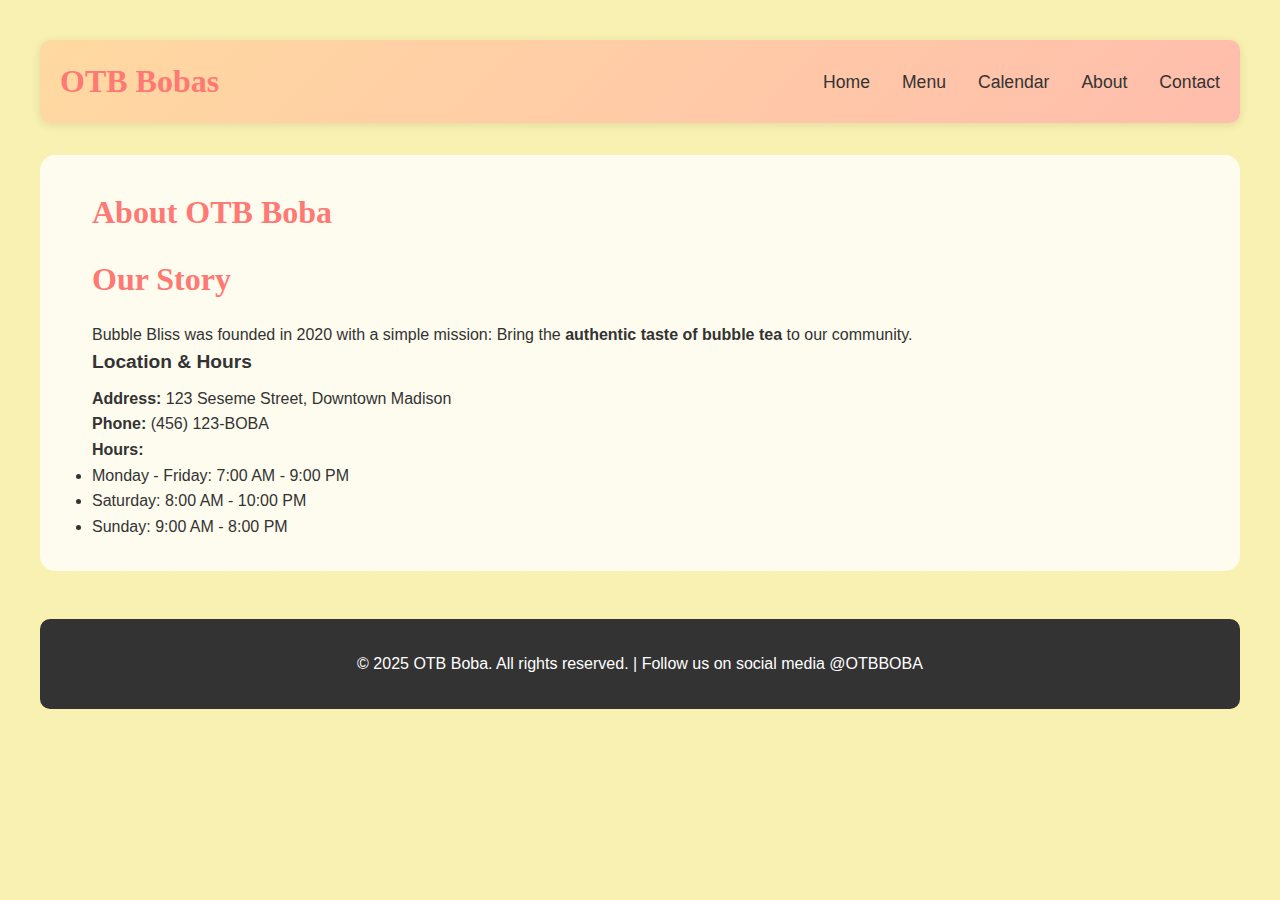
<file: about.html>
<!DOCTYPE html>
<html lang="en">
<head>
    <meta charset="UTF-8">
    <meta name="viewport" content="width=device-width, initial-scale=1.0">
    <title>About Us - OTB Boba</title>
    <link rel="stylesheet" href="styles.css">
</head>
<body>
    <header>
        <nav class="container">
            <div class="logo">OTB Bobas</div>
            <ul class="nav-links">
                <li><a href="index.html">Home</a></li>
                <li><a href="menu.html">Menu</a></li>
                <li><a href="calendar.html">Calendar</a></li>
                <li><a href="about.html">About</a></li>
                <li><a href="contact.html">Contact</a></li>
            </ul>
        </nav>
    </header>

    <main>
        <section class="content-section">
            <div class="container">
                <h1>About OTB Boba</h1>
                
                <div class="about-content">
                    <h2>Our Story</h2>
                    <p>Bubble Bliss was founded in 2020 with a simple mission: Bring the <strong>authentic taste of bubble tea</strong> to our community.</p>
           
                    <h3>Location & Hours</h3>
                    <p><strong>Address:</strong> 123 Seseme Street, Downtown Madison</p>
                    <p><strong>Phone:</strong> (456) 123-BOBA</p>
                    <p><strong>Hours:</strong></p>
                    <ul class="hours-list">
                        <li>Monday - Friday: 7:00 AM - 9:00 PM</li>
                        <li>Saturday: 8:00 AM - 10:00 PM</li>
                        <li>Sunday: 9:00 AM - 8:00 PM</li>
                    </ul>
                  
                </div>
                
               </div>
                </div>
            </div>
        </section>
    </main>

    <footer>
        <div class="container">
            <p>&copy; 2025 OTB Boba. All rights reserved. | Follow us on social media @OTBBOBA</p>
        </div>
    </footer>
</body>
</html>
</file>
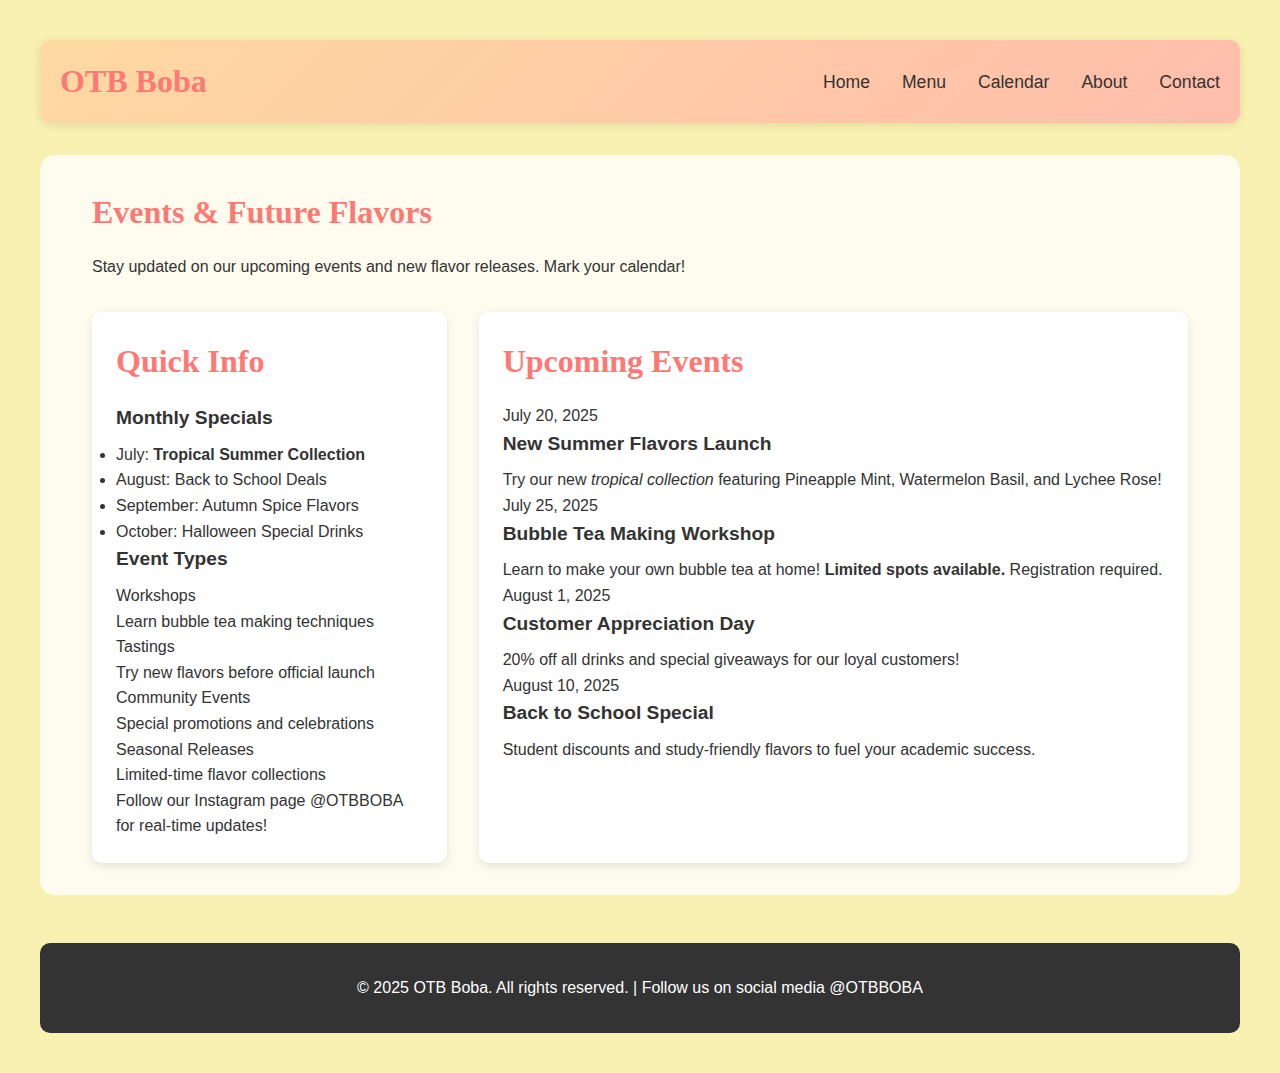
<file: calendar.html>
<!DOCTYPE html>
<html lang="en">
<head>
    <meta charset="UTF-8">
    <meta name="viewport" content="width=device-width, initial-scale=1.0">
    <title>Events Calendar - OTB Boba</title>
    <link rel="stylesheet" href="styles.css">
</head>
<body>
    <header>
        <nav class="container">
            <div class="logo">OTB Boba</div>
            <ul class="nav-links">
                <li><a href="index.html">Home</a></li>
                <li><a href="menu.html">Menu</a></li>
                <li><a href="calendar.html">Calendar</a></li>
                <li><a href="about.html">About</a></li>
                <li><a href="contact.html">Contact</a></li>
            </ul>
        </nav>
    </header>

    <main>
        <section class="content-section">
            <div class="container">
                <h1>Events & Future Flavors</h1>
                <p>Stay updated on our upcoming events and new flavor releases. Mark your calendar!</p>
        
                <div class="calendar-layout">
                    <div class="calendar-sidebar">
                        <h2>Quick Info</h2>
                        
                        <h3>Monthly Specials</h3>
                        <ul class="monthly-specials">
                            <li>July: <strong>Tropical Summer Collection</strong></li>
                            <li>August: Back to School Deals</li>
                            <li>September: Autumn Spice Flavors</li>
                            <li>October: Halloween Special Drinks</li>
                        </ul>
                        
                        <h3>Event Types</h3>
                        <dl class="event-types">
                            <dt>Workshops</dt>
                            <dd>Learn bubble tea making techniques</dd>
                            
                            <dt>Tastings</dt>
                            <dd>Try new flavors before official launch</dd>
                            
                            <dt>Community Events</dt>
                            <dd>Special promotions and celebrations</dd>
                            
                            <dt>Seasonal Releases</dt>
                            <dd>Limited-time flavor collections</dd>
                        </dl>
                        
                        <p>Follow our Instagram page @OTBBOBA for real-time updates!</p>
                    </div>
                    
                    <div class="calendar-main">
                        <h2>Upcoming Events</h2>
                        
                        <div class="event-card">
                            <div class="event-date">July 20, 2025</div>
                            <h3>New Summer Flavors Launch</h3>
                            <p>Try our new <em>tropical collection</em> featuring Pineapple Mint, Watermelon Basil, and Lychee Rose!</p>
                        </div>
                        
                        <div class="event-card">
                            <div class="event-date">July 25, 2025</div>
                            <h3>Bubble Tea Making Workshop</h3>
                            <p>Learn to make your own bubble tea at home! <strong>Limited spots available.</strong> Registration required.</p>
                        </div>
                        
                        <div class="event-card">
                            <div class="event-date">August 1, 2025</div>
                            <h3>Customer Appreciation Day</h3>
                            <p>20% off all drinks and special giveaways for our loyal customers!</p>
                        </div>
                        
                        <div class="event-card">
                            <div class="event-date">August 10, 2025</div>
                            <h3>Back to School Special</h3>
                            <p>Student discounts and study-friendly flavors to fuel your academic success.</p>
                        </div>
                        
                  
                    </div>
                </div>
            </div>
        </section>
    </main>

    <footer>
        <div class="container">
            <p>&copy; 2025 OTB Boba. All rights reserved. | Follow us on social media @OTBBOBA</p>
        </div>
    </footer>
</body>
</html>
</file>
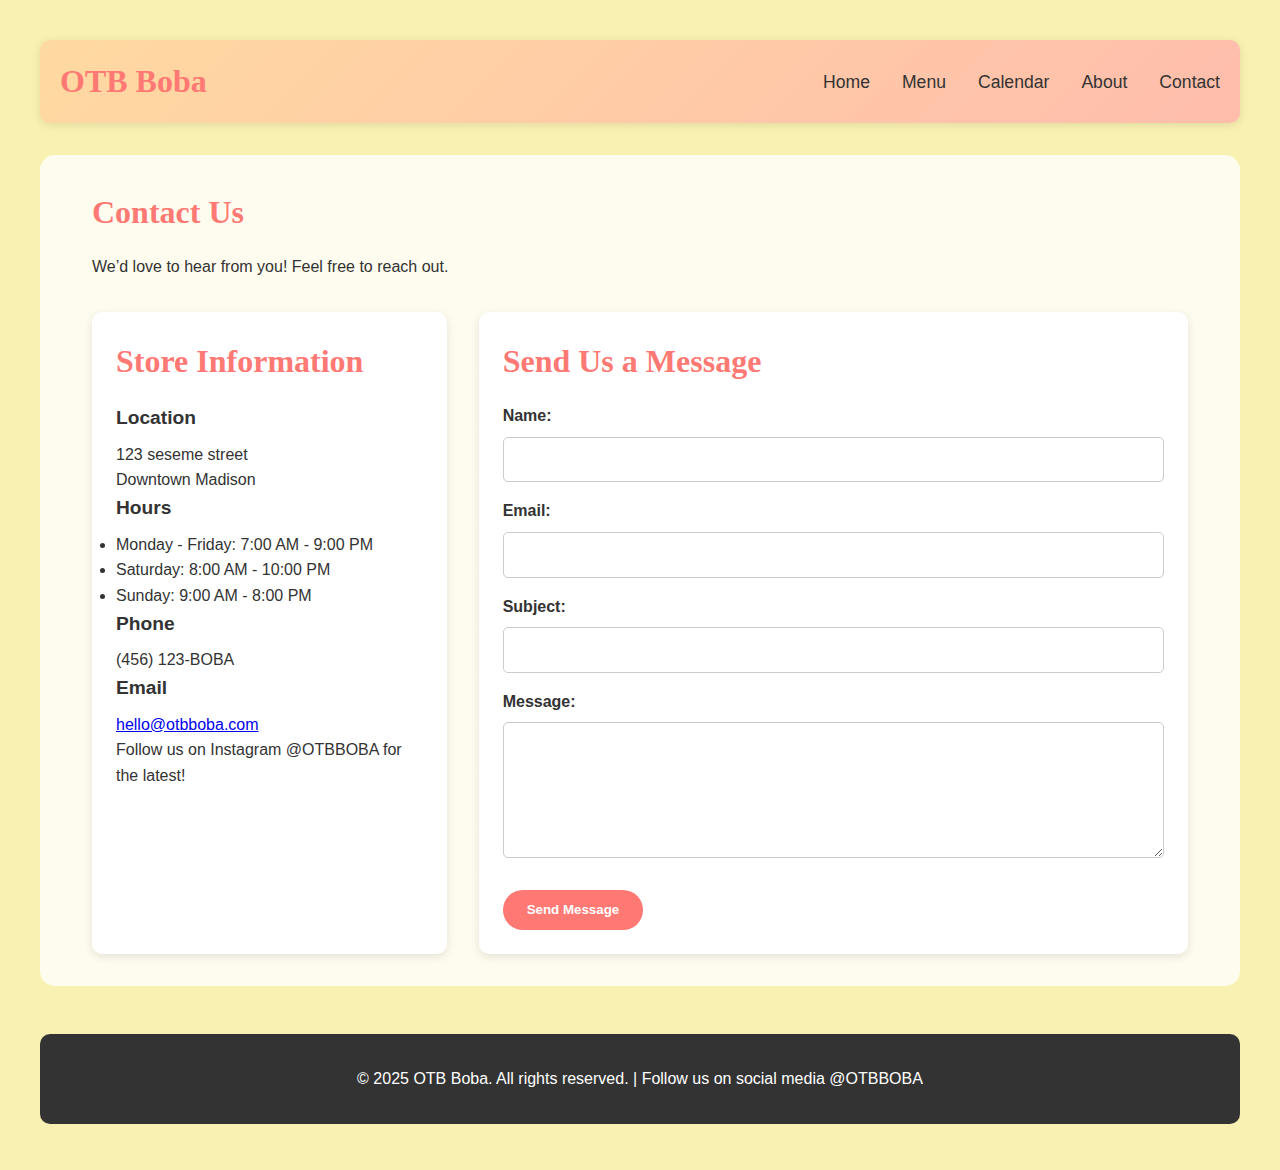
<file: contact.html>
<!DOCTYPE html>
<html lang="en">
<head>
    <meta charset="UTF-8">
    <meta name="viewport" content="width=device-width, initial-scale=1.0">
    <title>Contact Us - OTB Boba</title>
    <link rel="stylesheet" href="styles.css">
</head>
<body>
    <header>
        <nav class="container">
            <div class="logo">OTB Boba</div>
            <ul class="nav-links">
                <li><a href="index.html">Home</a></li>
                <li><a href="menu.html">Menu</a></li>
                <li><a href="calendar.html">Calendar</a></li>
                <li><a href="about.html">About</a></li>
                <li><a href="contact.html" class="active">Contact</a></li>
            </ul>
        </nav>
    </header>

    <main>
        <section class="content-section">
            <div class="container">
                <h1>Contact Us</h1>
                <p>We’d love to hear from you! Feel free to reach out.</p>

                <div class="calendar-layout">
                    <div class="calendar-sidebar">
                        <h2>Store Information</h2>

                        <h3>Location</h3>
                        <p>123 seseme street<br>Downtown Madison</p>

                        <h3>Hours</h3>
                        <ul>
                           <li>Monday - Friday: 7:00 AM - 9:00 PM</li>
                           <li>Saturday: 8:00 AM - 10:00 PM</li>
                           <li>Sunday: 9:00 AM - 8:00 PM</li>
                        </ul>

                        <h3>Phone</h3>
                        <p>(456) 123-BOBA</p>

                        <h3>Email</h3>
                        <p><a href="mailto:hello@otbboba.com">hello@otbboba.com</a></p>

                        <p>Follow us on Instagram @OTBBOBA for the latest!</p>
                    </div>

                    <div class="calendar-main">
                        <h2>Send Us a Message</h2>
                        <form action="mailto:hello@otbboba.com" method="POST" enctype="text/plain">
                            <label for="name">Name:</label>
                            <input type="text" id="name" name="name" required>

                            <label for="email">Email:</label>
                            <input type="email" id="email" name="email" required>

                            <label for="subject">Subject:</label>
                            <input type="text" id="subject" name="subject">

                            <label for="message">Message:</label>
                            <textarea id="message" name="message" rows="6" required></textarea>

                            <button type="submit">Send Message</button>
                        </form>
                    </div>
                </div>
            </div>
        </section>
    </main>

    <footer>
        <div class="container">
            <p>&copy; 2025 OTB Boba. All rights reserved. | Follow us on social media @OTBBOBA</p>
        </div>
    </footer>
</body>
</html>
</file>
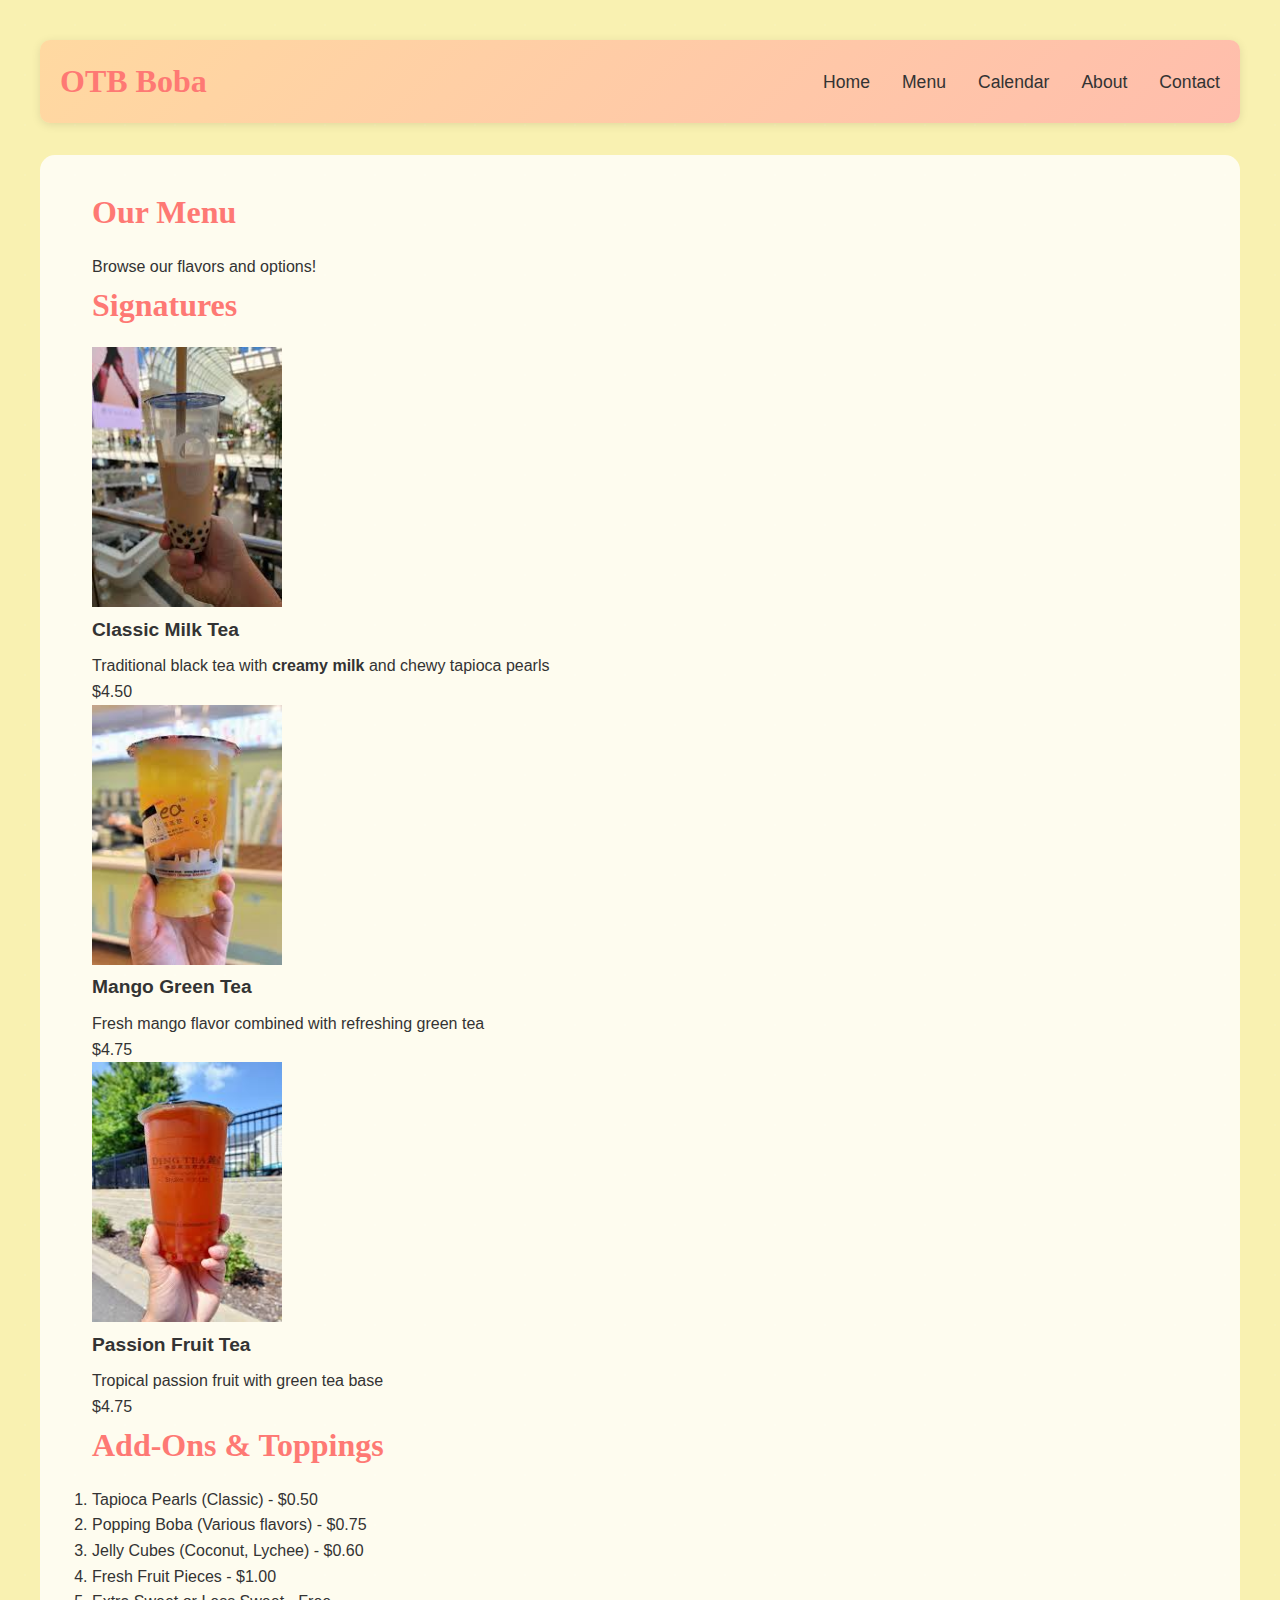
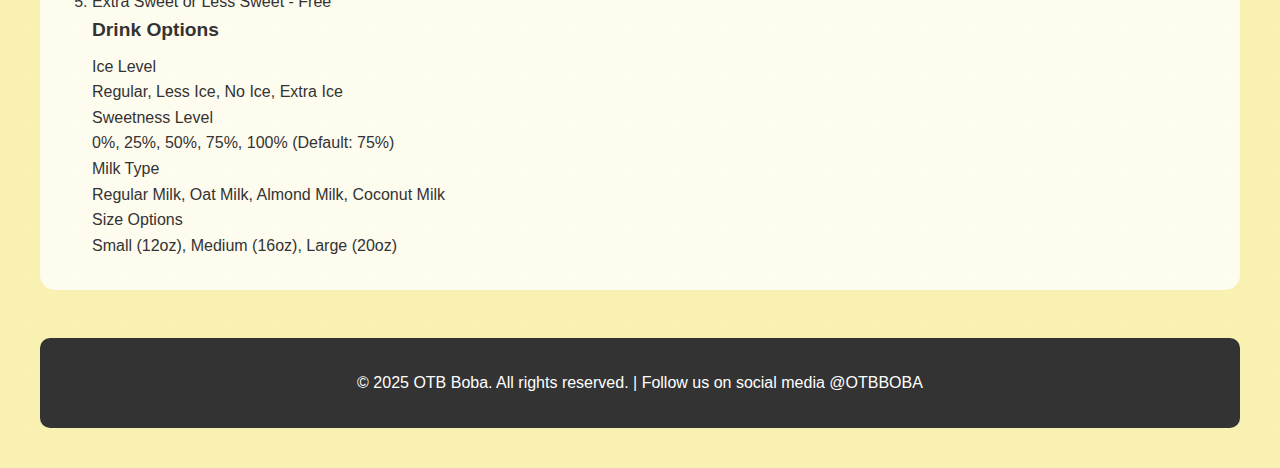
<file: menu.html>
<!DOCTYPE html>
<html lang="en">
<head>
    <meta charset="UTF-8">
    <meta name="viewport" content="width=device-width, initial-scale=1.0">
    <title>Menu - OTB Boba Tea Shop</title>
    <link rel="stylesheet" href="styles.css">
</head>
<body>
    <header>
        <nav class="container">
            <div class="logo">OTB Boba</div>
            <ul class="nav-links">
                <li><a href="index.html">Home</a></li>
                <li><a href="menu.html">Menu</a></li>
                <li><a href="calendar.html">Calendar</a></li>
                <li><a href="about.html">About</a></li>
                <li><a href="contact.html">Contact</a></li>
            </ul>
        </nav>
    </header>

    <main>
        <section class="content-section">
            <div class="container">
                <h1>Our Menu</h1>
                <p>Browse our flavors and options!</p>
                
                <h2>Signatures</h2>
                <div class="menu-grid">
                    <div class="menu-item">
                        <img src="images_boba/classicboba.jpeg" alt="Classic Bubble tea drink with tapioca pearls" class="hero-image" width="190" height="260">
                        <h3>Classic Milk Tea</h3>
                        <p>Traditional black tea with <strong>creamy milk</strong> and chewy tapioca pearls</p>
                        <p class="price">$4.50</p>
                    </div>
                    <div class="menu-item">
                        <img src="images_boba/mangoboba.jpeg" alt="Mango tea drink with coconut jellies" class="hero-image" width="190" height="260">
                        <h3>Mango Green Tea</h3>
                        <p>Fresh mango flavor combined with refreshing green tea</p>
                        <p class="price">$4.75</p>
                    </div>
                    <div class="menu-item">
                        <img src="images_boba/passionfruitboba.jpeg" alt="Passion fruit tea drink with tapioca pearls" class="hero-image" width="190" height="260">
                        <h3>Passion Fruit Tea</h3>
                        <p>Tropical passion fruit with green tea base</p>
                        <p class="price">$4.75</p>
                    </div>
                </div>

                <h2>Add-Ons & Toppings</h2>
                <ol class="add-ons-list">
                    <li>Tapioca Pearls (Classic) - $0.50</li>
                    <li>Popping Boba (Various flavors) - $0.75</li>
                    <li>Jelly Cubes (Coconut, Lychee) - $0.60</li>
                    <li>Fresh Fruit Pieces - $1.00</li>
                    <li>Extra Sweet or Less Sweet - Free</li>
                </ol>

                <h3>Drink Options</h3>
                <dl class="customization-options">
                    <dt>Ice Level</dt>
                    <dd>Regular, Less Ice, No Ice, Extra Ice</dd>
                    
                    <dt>Sweetness Level</dt>
                    <dd>0%, 25%, 50%, 75%, 100% (Default: 75%)</dd>
                    
                    <dt>Milk Type</dt>
                    <dd>Regular Milk, Oat Milk, Almond Milk, Coconut Milk</dd>
                    
                    <dt>Size Options</dt>
                    <dd>Small (12oz), Medium (16oz), Large (20oz)</dd>
                </dl>

           
            </div>
        </section>
    </main>

    <footer>
        <div class="container">
            <p>&copy; 2025 OTB Boba. All rights reserved. | Follow us on social media @OTBBOBA</p>
        </div>
    </footer>
</body>
</html>
</file>
<file: styles.css>
* {
    margin: 0;
    padding: 0;
    box-sizing: border-box;
}

/*body*/
body {
    font-family: Helvetica, Arial, sans-serif;
    line-height: 1.6;
    color: #333;
    background-color: #F9F1B1;
    background-image: url('data:image/svg+xml,<svg xmlns="http://www.w3.org/2000/svg" viewBox="0 0 100 100"><circle cx="50" cy="50" r="2" fill="rgba(255,255,255,0.1)"/></svg>');
    background-size: 50px 50px;
    margin: 20px;
    padding: 20px;
}

/*containers*/
.container {
    max-width: 1200px;
    margin: 0 auto;
    padding: 0 20px;
}

/*header*/
header {
    background: linear-gradient(135deg, #FFD9A1, #FFBDAC);
    padding: 1rem 0;
    box-shadow: 0 2px 10px rgba(0,0,0,0.1);
    border-radius: 10px;
    margin-bottom: 2rem;
}

nav {
    display: flex;
    justify-content: space-between;
    align-items: center;
}

.logo {
    font-size: 2rem;
    font-weight: bold;
    color: #FE7974;
    font-family: Georgia, "Times New Roman", serif;
}

.nav-links {
    display: flex;
    list-style: none;
    gap: 2rem;
}

.nav-links a {
    text-decoration: none;
    color: #333;
    font-weight: 500;
    transition: color 0.3s ease;
    font-size: 1.1em;
}

.nav-links a:hover {
    color: #FE7974;
}

/*main*/
.content-section {
    padding: 2rem;
    background: rgba(255,255,255,0.8);
    border-radius: 15px;
    margin-bottom: 2rem;
}

h1, h2 {
    font-family: Georgia, "Times New Roman", serif;
    color: #FE7974;
    margin-bottom: 1rem;
}

h2 {
    font-size: 2rem;
}

h3 {
    font-size: 1.2rem;
    margin-bottom: 0.5rem;
}

.calendar-layout {
    display: grid;
    grid-template-columns: 1fr 2fr;
    gap: 2rem;
    margin-top: 2rem;
}

.calendar-sidebar, .calendar-main {
    background: white;
    padding: 1.5rem;
    border-radius: 10px;
    box-shadow: 0 3px 10px rgba(0,0,0,0.1);
}

/*styles*/
form label {
    display: block;
    margin-top: 1rem;
    margin-bottom: 0.5rem;
    font-weight: bold;
}

input, textarea {
    width: 100%;
    padding: 0.8rem;
    border: 1px solid #ccc;
    border-radius: 5px;
    font-size: 1rem;
}

button {
    margin-top: 1.5rem;
    padding: 0.8rem 1.5rem;
    border: none;
    border-radius: 25px;
    background-color: #FE7974;
    color: white;
    font-weight: bold;
    cursor: pointer;
}

button:hover {
    background-color: #ff4e4e;
}

/*footer*/
footer {
    background: #333;
    color: white;
    text-align: center;
    padding: 2rem 0;
    border-radius: 10px;
    margin-top: 3rem;
}

/*response layout*/
@media (max-width: 768px) {
    .calendar-layout {
        grid-template-columns: 1fr;
    }

    .nav-links {
        flex-direction: column;
        gap: 1rem;
    }
}
</file>
